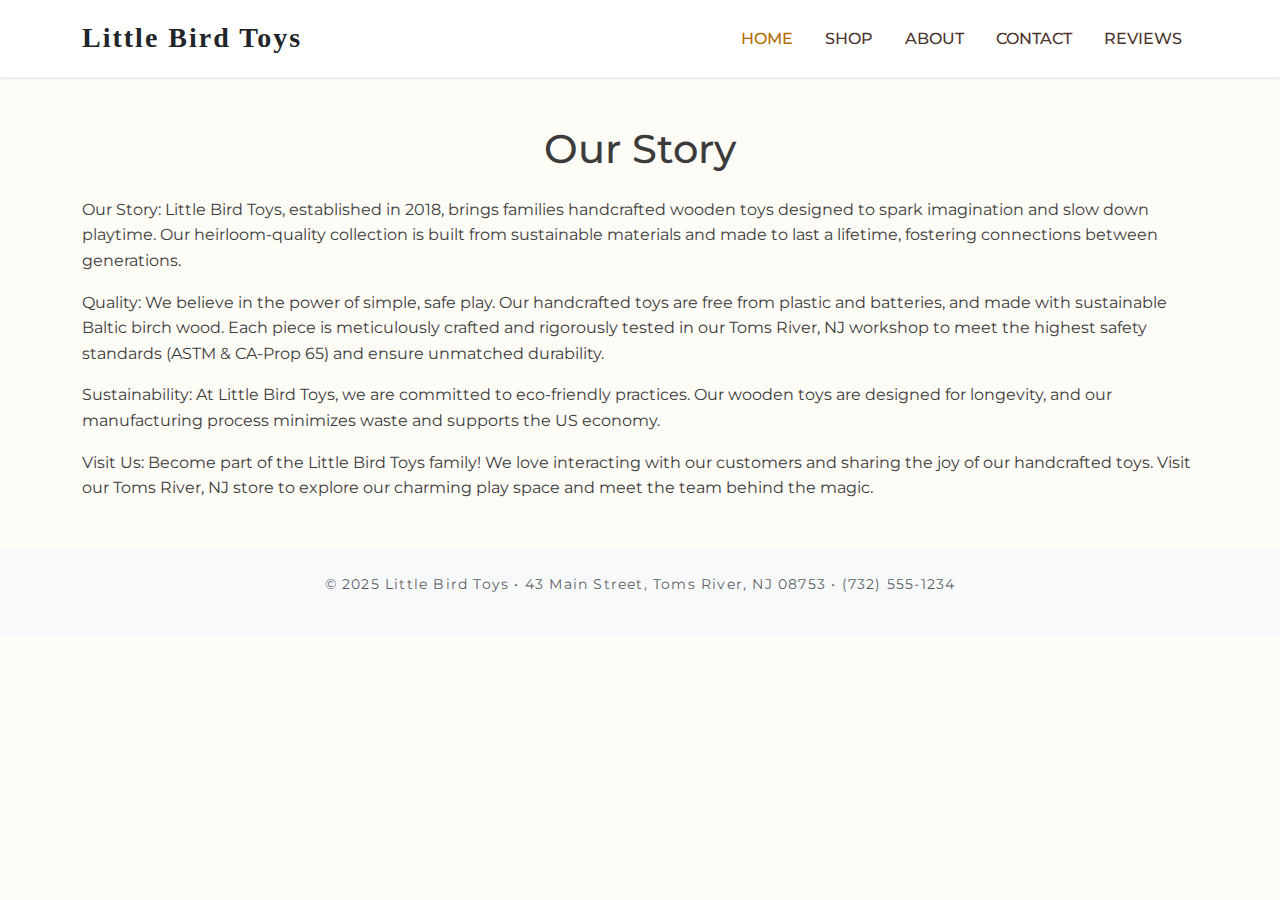
<file: about.html>
<!DOCTYPE html>
<html lang="en">

<head>
    <meta charset="UTF-8" />
    <meta name="viewport" content="width=device-width, initial-scale=1" />
    <title>About | Little Bird Toys</title>
    <link href="https://cdn.jsdelivr.net/npm/bootstrap@5.3.3/dist/css/bootstrap.min.css" rel="stylesheet" />
    <link href="https://fonts.googleapis.com/css2?family=Montserrat:wght@400;600&display=swap" rel="stylesheet" />
    <link rel="stylesheet" href="style.css" />
    <style>
        .logo {
            font-family: 'Pacifico', cursive;
        }
    </style>
</head>

<body>

    <header class=" site-header bg-white shadow-sm">
        <div class="container d-flex justify-content-between align-items-center py-3">
            <a href="index.html" class="logo text-dark fw-bold fs-3">Little Bird Toys</a>
            <nav>
                <ul class="nav">
                    <li class="nav-item"><a href="index.html" class="nav-link active">Home</a></li>
                    <li class="nav-item"><a href="shop.html" class="nav-link">Shop</a></li>
                    <li class="nav-item"><a href="about.html" class="nav-link">About</a></li>
                    <li class="nav-item"><a href="contact.html" class="nav-link">Contact</a></li>
                    <li class="nav-item"><a href="reviews.html" class="nav-link">reviews</a></li>
                </ul>
            </nav>
        </div>
    </header>

    <main class="container my-5">
        <h1 class="mb-4 text-center">Our Story</h1>
        <p>Our Story: Little Bird Toys, established in 2018, brings families handcrafted wooden toys designed to spark
            imagination and slow down playtime. Our heirloom-quality collection is built from sustainable materials and
            made to last a lifetime, fostering connections between generations.

        </p>
        <p>Quality: We believe in the power of simple, safe play. Our handcrafted toys are free from plastic and
            batteries, and made with sustainable Baltic birch wood. Each piece is meticulously crafted and rigorously
            tested in our Toms River, NJ workshop to meet the highest safety standards (ASTM & CA-Prop 65) and ensure
            unmatched durability.


        </p>
        <p>Sustainability: At Little Bird Toys, we are committed to eco-friendly practices. Our wooden toys are designed
            for longevity, and our manufacturing process minimizes waste and supports the US economy.


        </p>
        <p>Visit Us: Become part of the Little Bird Toys family! We love interacting with our customers and sharing the
            joy of our handcrafted toys. Visit our Toms River, NJ store to explore our charming play space and meet the
            team behind the magic.


        </p>
    </main>

    <footer class="site-footer bg-light py-4 mt-5 text-center text-muted">
        <p>© 2025 Little Bird Toys • 43 Main Street, Toms River, NJ 08753 • (732) 555-1234</p>
        <div class="social-btns mt-3">
            <a href="https://www.facebook.com/LittleBirdToyCo" target="_blank" aria-label="Facebook">
                <i class="bi bi-facebook"></i>
            </a>
            <a href="https://www.instagram.com/LittleBirdToyCo" target="_blank" aria-label="Instagram">
                <i class="bi bi-instagram"></i>
            </a>
            <a href="https://twitter.com/LittleBirdToys" target="_blank" aria-label="Twitter">
                <i class="bi bi-twitter"></i>
            </a>
            <a href="https://www.snapchat.com/add/LittleBirdToys" target="_blank" aria-label="Snapchat">
                <i class="bi bi-snapchat"></i>
            </a>
        </div>
    </footer>


</body>

</html>
</file>
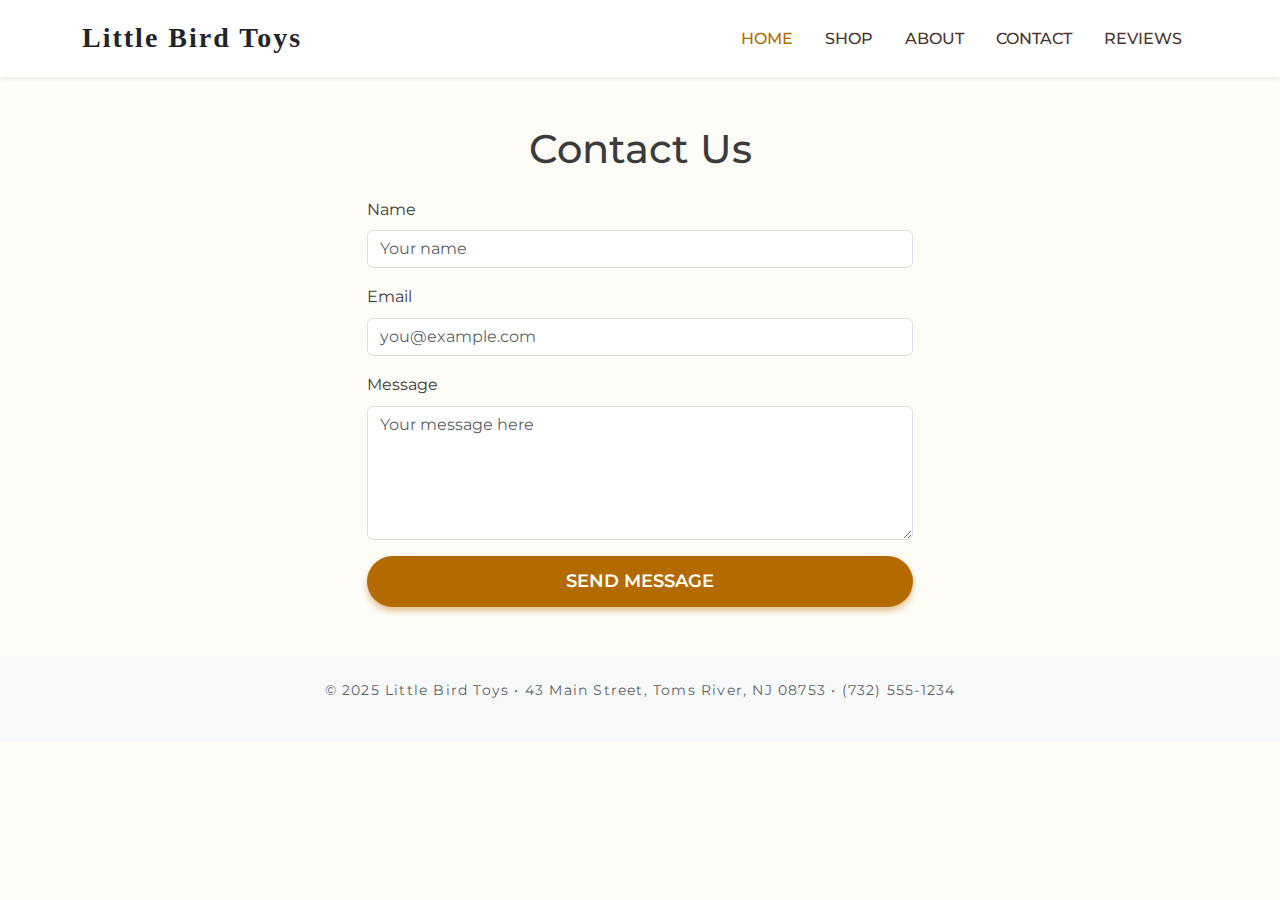
<file: contact.html>
<!DOCTYPE html>
<html lang="en">

<head>
    <meta charset="UTF-8" />
    <meta name="viewport" content="width=device-width, initial-scale=1" />
    <title>Contact | Little Bird Toys</title>
    <link href="https://cdn.jsdelivr.net/npm/bootstrap@5.3.3/dist/css/bootstrap.min.css" rel="stylesheet" />
    <link href="https://fonts.googleapis.com/css2?family=Montserrat:wght@400;600&display=swap" rel="stylesheet" />
    <link rel="stylesheet" href="style.css" />
    <style>
        .logo {
            font-family: 'Pacifico', cursive;
        }
    </style>
</head>

<body>

    <header class="site-header bg-white shadow-sm">
        <div class="container d-flex justify-content-between align-items-center py-3">
            <a href="index.html" class="logo text-dark fw-bold fs-3">Little Bird Toys</a>
            <nav>
                <ul class="nav">
                    <li class="nav-item"><a href="index.html" class="nav-link active">Home</a></li>
                    <li class="nav-item"><a href="shop.html" class="nav-link">Shop</a></li>
                    <li class="nav-item"><a href="about.html" class="nav-link">About</a></li>
                    <li class="nav-item"><a href="contact.html" class="nav-link">Contact</a></li>
                    <li class="nav-item"><a href="reviews.html" class="nav-link">reviews</a></li>
                </ul>
            </nav>
        </div>
    </header>

    <main class="container my-5">
        <h1 class="mb-4 text-center">Contact Us</h1>

        <div class="row justify-content-center">
            <div class="col-md-6">
                <form id="contact-form">
                    <div class="mb-3">
                        <label for="name" class="form-label">Name</label>
                        <input type="text" id="name" class="form-control" placeholder="Your name" required />
                    </div>

                    <div class="mb-3">
                        <label for="email" class="form-label">Email</label>
                        <input type="email" id="email" class="form-control" placeholder="you@example.com" required />
                    </div>

                    <div class="mb-3">
                        <label for="message" class="form-label">Message</label>
                        <textarea id="message" rows="5" class="form-control" placeholder="Your message here"
                            required></textarea>
                    </div>

                    <button type="submit" class="btn btn-primary w-100">Send Message</button>
                </form>
            </div>
        </div>

    </main>

    <footer class="site-footer bg-light py-4 mt-5 text-center text-muted">
        <p>© 2025 Little Bird Toys • 43 Main Street, Toms River, NJ 08753 • (732) 555-1234</p>
    </footer>

    <script>
        document.getElementById("contact-form").addEventListener("submit", function (e) {
            e.preventDefault();
            alert("Thank you for reaching out! We'll get back to you soon.");
            this.reset();
        });
    </script>
</body>

</html>
</file>
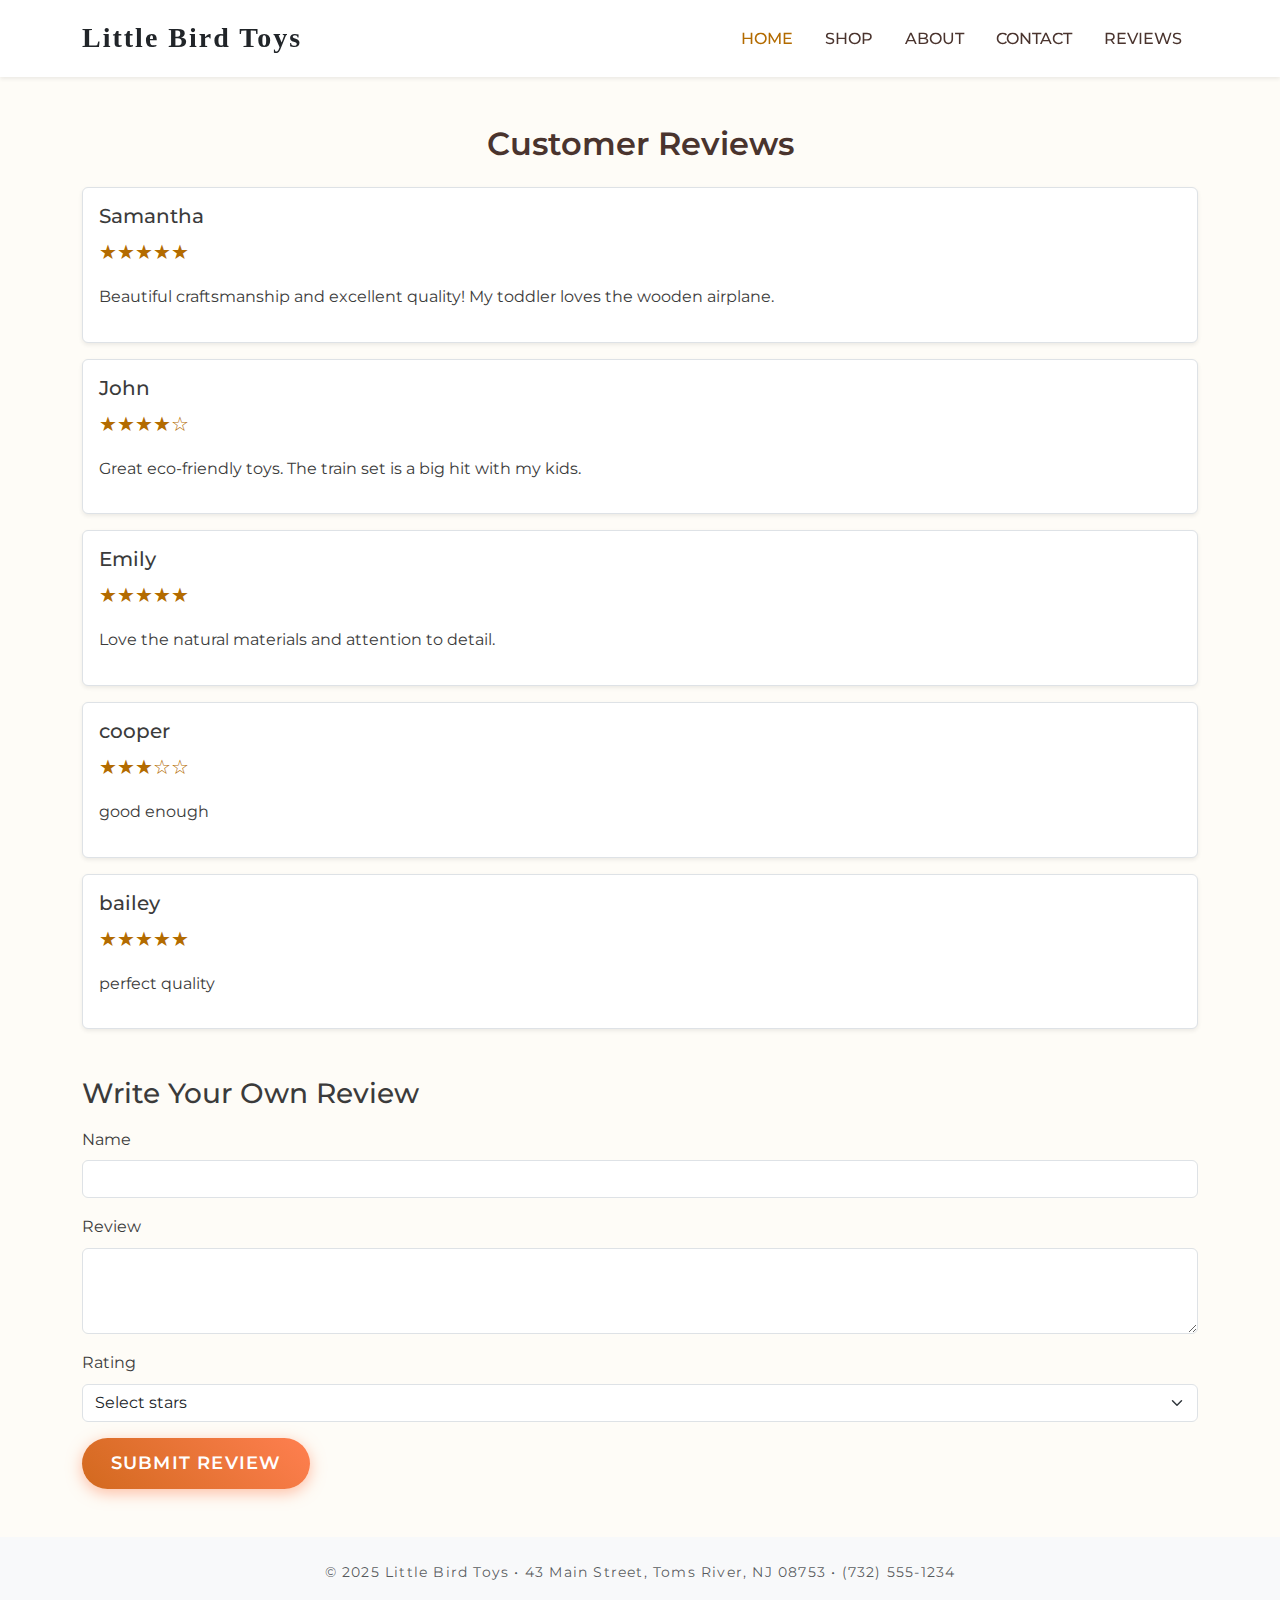
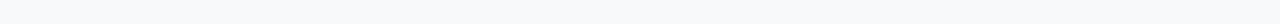
<file: reviews.html>
<!DOCTYPE html>
<html lang="en">

<head>
  <!-- Basic metadata and responsive setup -->
  <meta charset="UTF-8" />
  <meta name="viewport" content="width=device-width, initial-scale=1" />
  <title>Customer Reviews - Little Bird Toys</title>

  <!-- Bootstrap CSS -->
  <link href="https://cdn.jsdelivr.net/npm/bootstrap@5.3.3/dist/css/bootstrap.min.css" rel="stylesheet" />

  <!-- Google Font: Montserrat -->
  <link href="https://fonts.googleapis.com/css2?family=Montserrat:wght@400;600&display=swap" rel="stylesheet" />

  <!-- Custom CSS file -->
  <link rel="stylesheet" href="style.css" />

  <!-- Inline styles for this page -->
  <style>
    .star-rating {
      color: #b36b00;
      font-size: 1.25rem;
    }

    .logo {
      font-family: 'Pacifico', cursive;
    }

    /* Custom button style */
    .btn-cool {
      background: linear-gradient(45deg, #D2691E, #FF7F50);
      border: none;
      color: white;
      font-weight: 600;
      padding: 0.75rem 1.8rem;
      border-radius: 30px;
      box-shadow: 0 4px 15px rgba(255, 127, 80, 0.5);
      transition: background 0.3s ease, box-shadow 0.3s ease, transform 0.2s ease;
      text-transform: uppercase;
      letter-spacing: 1.2px;
      display: inline-block;
    }

    .btn-cool:hover,
    .btn-cool:focus {
      background: linear-gradient(45deg, #FF7F50, #D2691E);
      box-shadow: 0 6px 20px rgba(255, 127, 80, 0.8);
      transform: scale(1.05);
      text-decoration: none;
      color: white;
    }
  </style>
</head>

<body>

  <!-- Header with site logo and navigation -->
  <header class="site-header bg-white shadow-sm">
    <div class="container d-flex justify-content-between align-items-center py-3">
      <a href="index.html" class="logo text-dark fw-bold fs-3">Little Bird Toys</a>
      <nav>
        <ul class="nav">
          <li class="nav-item"><a href="index.html" class="nav-link active">Home</a></li>
          <li class="nav-item"><a href="shop.html" class="nav-link">Shop</a></li>
          <li class="nav-item"><a href="about.html" class="nav-link">About</a></li>
          <li class="nav-item"><a href="contact.html" class="nav-link">Contact</a></li>
          <li class="nav-item"><a href="reviews.html" class="nav-link">Reviews</a></li>
        </ul>
      </nav>
    </div>
  </header>

  <!-- Main content: Review section -->
  <main class="container my-5">
    <h2 class="section-title text-center mb-4">Customer Reviews</h2>

    <!-- Area where reviews will be displayed -->
    <div id="reviews-list" class="mb-5">
      <!-- Reviews loaded here by JavaScript -->
    </div>

    <!-- Form to submit a new review -->
    <h3 class="mb-3">Write Your Own Review</h3>
    <form id="review-form" class="mb-5">
      <div class="mb-3">
        <label for="reviewer-name" class="form-label">Name</label>
        <input type="text" class="form-control" id="reviewer-name" required />
      </div>
      <div class="mb-3">
        <label for="review-text" class="form-label">Review</label>
        <textarea class="form-control" id="review-text" rows="3" required></textarea>
      </div>
      <div class="mb-3">
        <label for="review-rating" class="form-label">Rating</label>
        <select class="form-select" id="review-rating" required>
          <option value="" disabled selected>Select stars</option>
          <option value="5">5 - Excellent</option>
          <option value="4">4 - Very Good</option>
          <option value="3">3 - Good</option>
          <option value="2">2 - Fair</option>
          <option value="1">1 - Poor</option>
        </select>
      </div>
      <button type="submit" class="btn btn-cool btn-primary">Submit Review</button>
    </form>
  </main>

  <!-- Footer with contact info and social media links -->
  <footer class="site-footer bg-light py-4 mt-5 text-center text-muted">
    <p>© 2025 Little Bird Toys • 43 Main Street, Toms River, NJ 08753 • (732) 555-1234</p>
    <div class="social-btns mt-3">
      <!-- Replace icons with Bootstrap icons or custom SVGs if needed -->
      <a href="https://www.facebook.com/LittleBirdToyCo" target="_blank" aria-label="Facebook">
        <i class="bi bi-facebook"></i>
      </a>
      <a href="https://www.instagram.com/LittleBirdToyCo" target="_blank" aria-label="Instagram">
        <i class="bi bi-instagram"></i>
      </a>
      <a href="https://twitter.com/LittleBirdToys" target="_blank" aria-label="Twitter">
        <i class="bi bi-twitter"></i>
      </a>
      <a href="https://www.snapchat.com/add/LittleBirdToys" target="_blank" aria-label="Snapchat">
        <i class="bi bi-snapchat"></i>
      </a>
    </div>
  </footer>

  <!-- JavaScript to handle reviews -->
  <script>
    // Initial reviews array
    const reviews = [
      { name: "Samantha", review: "Beautiful craftsmanship and excellent quality! My toddler loves the wooden airplane.", rating: 5 },
      { name: "John", review: "Great eco-friendly toys. The train set is a big hit with my kids.", rating: 4 },
      { name: "Emily", review: "Love the natural materials and attention to detail.", rating: 5 },
      { name: "cooper", review: "good enough", rating: 3 },
      { name: "bailey", review: "perfect quality", rating: 5 }
    ];

    // Convert numeric rating to stars
    function renderStars(num) {
      return '★'.repeat(num) + '☆'.repeat(5 - num);
    }

    // Render all reviews into the reviews list
    function renderReviews() {
      const list = document.getElementById('reviews-list');
      if (reviews.length === 0) {
        list.innerHTML = '<p>No reviews yet. Be the first to write one!</p>';
        return;
      }
      list.innerHTML = reviews.map(r => `
        <div class="border rounded p-3 mb-3 bg-white shadow-sm">
          <h5>${r.name}</h5>
          <p class="star-rating">${renderStars(r.rating)}</p>
          <p>${r.review}</p>
        </div>
      `).join('');
    }

    // Handle form submission for new review
    function addReview(event) {
      event.preventDefault();

      const name = document.getElementById('reviewer-name').value.trim();
      const text = document.getElementById('review-text').value.trim();
      const rating = parseInt(document.getElementById('review-rating').value);

      // Validate form inputs
      if (!name || !text || !rating) {
        alert('Please fill out all fields and select a rating.');
        return;
      }

      // Add new review to the array and re-render list
      reviews.push({ name, review: text, rating });
      renderReviews();
      event.target.reset();
    }

    // Attach form submission event
    document.getElementById('review-form').addEventListener('submit', addReview);

    // Load initial reviews on page load
    window.onload = renderReviews;
  </script>

</body>

</html>
</file>
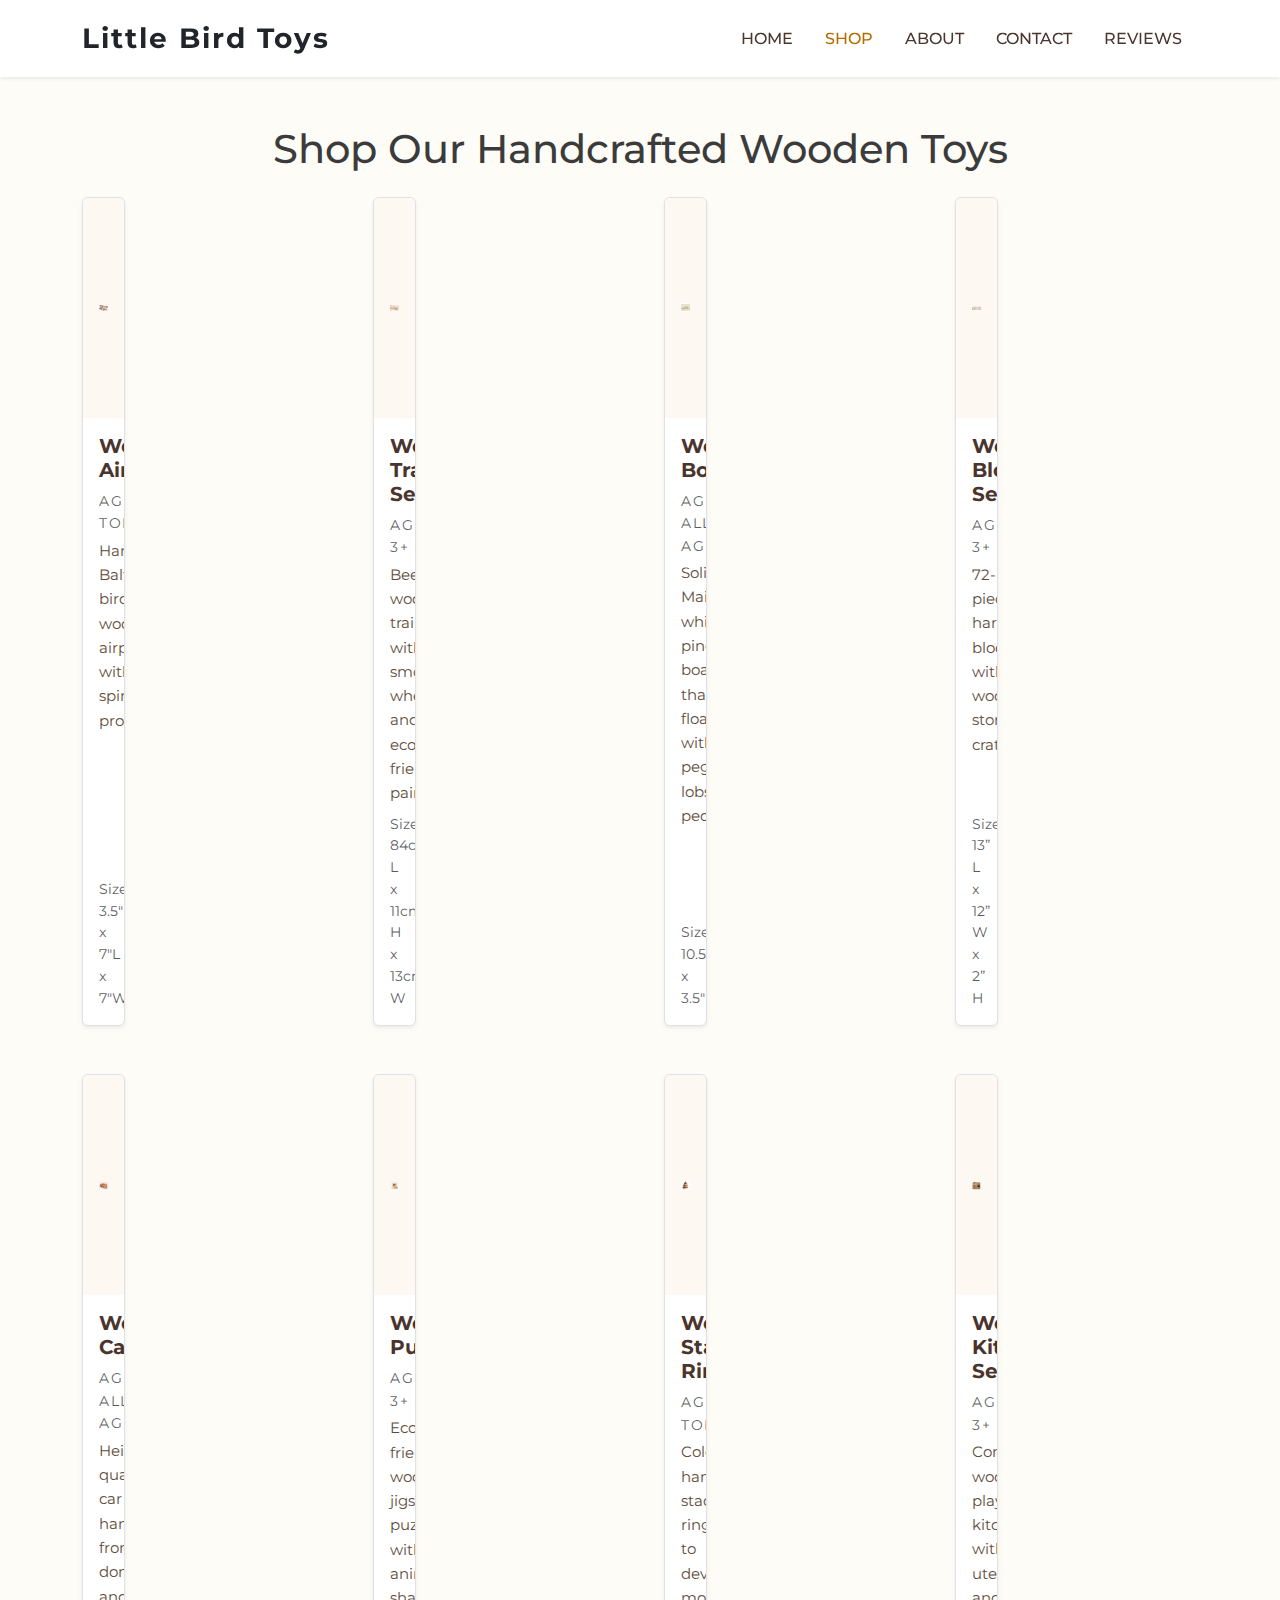
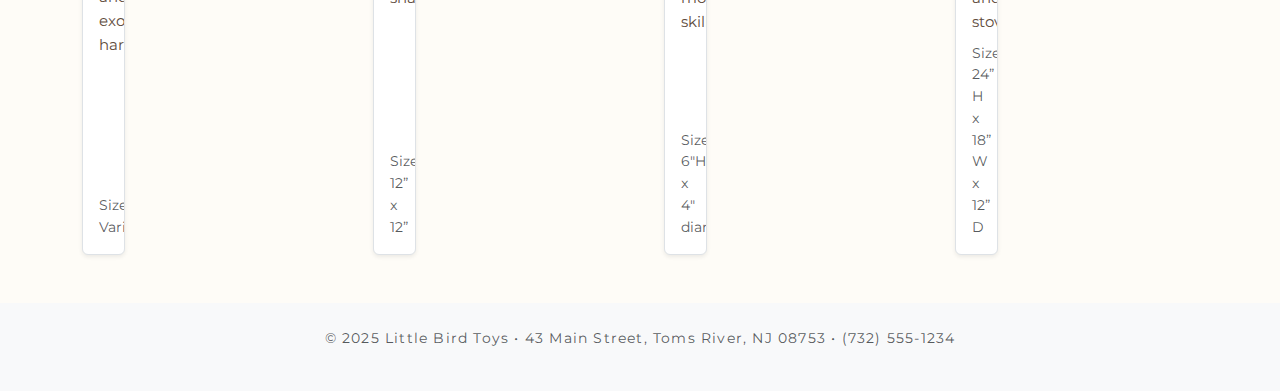
<file: shop.html>
<!DOCTYPE html>
<html lang="en">

<head>
    <meta charset="UTF-8" />
    <meta name="viewport" content="width=device-width, initial-scale=1" />
    <title>Shop | Little Bird Toys</title>
    <link href="https://cdn.jsdelivr.net/npm/bootstrap@5.3.3/dist/css/bootstrap.min.css" rel="stylesheet" />
    <link href="https://fonts.googleapis.com/css2?family=Montserrat:wght@400;600&display=swap" rel="stylesheet" />
    <link rel="stylesheet" href="style.css" />
</head>

<body>

    <header class="site-header bg-white shadow-sm">
        <div class="container d-flex justify-content-between align-items-center py-3">
            <a href="index.html" class="logo text-dark fw-bold fs-3">Little Bird Toys</a>
            <nav>
                <ul class="nav">
                    <li class="nav-item"><a href="index.html" class="nav-link">Home</a></li>
                    <li class="nav-item"><a href="shop.html" class="nav-link active">Shop</a></li>
                    <li class="nav-item"><a href="about.html" class="nav-link">About</a></li>
                    <li class="nav-item"><a href="contact.html" class="nav-link">Contact</a></li>
                    <li class="nav-item"><a href="reviews.html" class="nav-link">reviews</a></li>
                </ul>
            </nav>
        </div>
    </header>

    <main class="container my-5">
        <h1 class="mb-4 text-center">Shop Our Handcrafted Wooden Toys</h1>
        <div class="row g-4" id="products-grid">
            <!-- You can reuse the products rendering JS here -->
        </div>
    </main>

    <footer class="site-footer bg-light py-4 mt-5 text-center text-muted">
        <p>© 2025 Little Bird Toys • 43 Main Street, Toms River, NJ 08753 • (732) 555-1234</p>
    </footer>

    <script src="script.js"></script>
    <script>
        // Render products same as index.html
        window.onload = function () {
            const grid = document.getElementById("products-grid");
            grid.innerHTML = products
                .map(
                    (p) => `
          <div class="col-12 col-sm-6 col-md-4 col-lg-3">
            <div class="product-card border rounded shadow-sm h-100 d-flex flex-column">
              <img src="${p.image}" alt="${p.name}" class="product-img rounded-top" />
              <div class="p-3 flex-grow-1 d-flex flex-column">
                <h3 class="product-name fs-5">${p.name}</h3>
                <p class="product-age text-muted mb-1">Age: ${p.age}</p>
                <p class="product-desc mb-2 flex-grow-1">${p.description}</p>
                <p class="product-size text-muted mb-0">Size: ${p.size}</p>
              </div>
            </div>
          </div>
          `
                )
                .join("");
        };
    </script>
</body>

</html>
</file>
<file: style.css>
/* Reset */
* {
  box-sizing: border-box;
  margin: 0;
  padding: 0;
}

/* Fonts and base */
body {
  font-family: 'Montserrat', sans-serif;
  background: #fefcf7;
  color: #3b3b3b;
  line-height: 1.6;
}

/* Header */
.site-header {
  position: sticky;
  top: 0;
  z-index: 100;
  background-color: #fff;
}

.site-header .logo {
  font-weight: 600;
  color: #4a342e;
  text-decoration: none;
  letter-spacing: 2px;
}

.site-header nav .nav-link {
  color: #4a342e;
  font-weight: 500;
  padding: 0.5rem 1rem;
  text-transform: uppercase;
  transition: color 0.3s ease;
  text-decoration: none;
}

.site-header nav .nav-link:hover,
.site-header nav .nav-link.active {
  color: #b36b00;
}

/* Hero Section */
.hero-section {
  background: url('imgs/Main\ Logo.png') center center/cover no-repeat;
  height: 70vh;
  display: flex;
  flex-direction: column;
  justify-content: center;
  text-shadow: 0 2px 6px rgba(0,0,0,0.4);
}
.hero-title {
  font-family: 'pressio', sans-serif;
  font-weight: 700;
  font-style: normal;
  font-size: 5rem;
  color: rgb(230, 209, 154);
}

.hero-subtitle {
  font-size: 1.25rem;
  margin-bottom: 2rem;
  color: #b3a791;
}

/* Buttons */
.btn-primary {
  background-color: #b36b00;
  border: none;
  padding: 0.75rem 2rem;
  font-size: 1.125rem;
  font-weight: 600;
  border-radius: 50px;
  transition: background-color 0.3s ease;
  color: #fff;
  text-transform: uppercase;
  box-shadow: 0 4px 6px rgba(179, 107, 0, 0.4);
}

.btn-primary:hover {
  background-color: #8c5100;
  box-shadow: 0 6px 10px rgba(140, 81, 0, 0.6);
}

/* Section Title */
.section-title {
  font-weight: 600;
  font-size: 2rem;
  color: #4a342e;
  margin-bottom: 2rem;
}

/* Product Grid */
#products-grid {
  display: grid;
  grid-template-columns: repeat(auto-fit,minmax(260px,1fr));
  gap: 1.5rem;
}

/* Product Card */
.product-card {
  background: #fff;
  border-radius: 12px;
  overflow: hidden;
  box-shadow: 0 8px 20px rgb(0 0 0 / 0.08);
  transition: box-shadow 0.3s ease, transform 0.3s ease;
  cursor: pointer;
}

.product-card:hover {
  box-shadow: 0 12px 28px rgb(0 0 0 / 0.15);
  transform: translateY(-5px);
}

.product-card img {
  width: 100%;
  height: 220px;
  object-fit: contain;
  background-color: #fdf9f2;
  padding: 1rem;
}

.product-info {
  padding: 1rem 1.5rem 1.5rem;
}

.product-name {
  font-weight: 700;
  color: #4a342e;
  font-size: 1.125rem;
  margin-bottom: 0.5rem;
}

.product-age {
  color: #a0896c;
  font-size: 0.875rem;
  margin-bottom: 0.75rem;
  text-transform: uppercase;
  letter-spacing: 1.5px;
}

.product-desc {
  font-size: 0.95rem;
  color: #5e4b3c;
  margin-bottom: 1rem;
  min-height: 60px;
}

.product-size {
  font-size: 0.85rem;
  color: #9a8f7c;
}

/* Footer */
.site-footer {
  font-size: 0.9rem;
  letter-spacing: 1.2px;
}

/* Responsive */
@media (max-width: 576px) {
  .hero-title {
    font-size: 2rem;
  }
  .hero-subtitle {
    font-size: 1rem;
  }

 .btn-primary {
  display: block;
  margin: 2rem auto;
  text-align: center;
}





}
</file>
